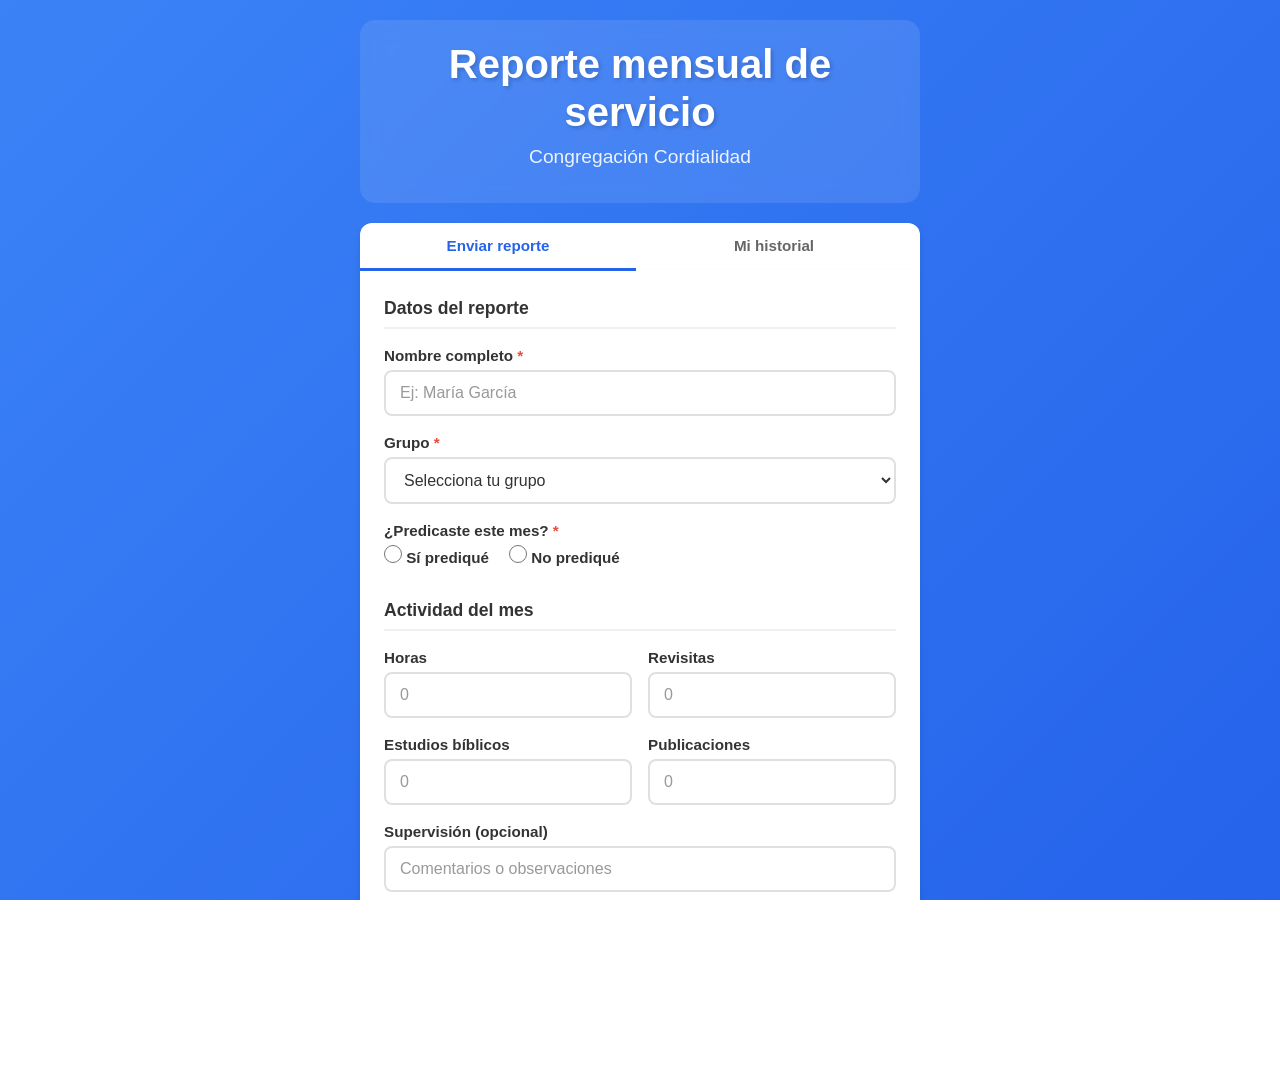
<file: index.html>
<!DOCTYPE html>
<html lang="es">
<head>
    <meta charset="UTF-8">
    <meta name="viewport" content="width=device-width, initial-scale=1.0">
    <title>Reporte mensual de servicio</title>
    <link rel="stylesheet" href="style.css">
</head>
<body>
    <div class="page">
        <header class="header">
            <h1>Reporte mensual de servicio</h1>
            <p class="subtitle">Congregación Cordialidad</p>
        </header>

        <nav class="tabs" role="tablist" aria-label="Secciones">
            <button type="button" class="tab active" role="tab" id="tabBtnForm" aria-selected="true" aria-controls="panelForm" data-tab="form">Enviar reporte</button>
            <button type="button" class="tab" role="tab" id="tabBtnHistory" aria-selected="false" aria-controls="panelHistory" data-tab="history">Mi historial</button>
        </nav>

        <main class="main">
            <section id="panelForm" class="panel active" role="tabpanel" aria-labelledby="tabBtnForm">
                <form id="reportForm" class="form" novalidate>
                    <div class="form-section">
                        <h2>Datos del reporte</h2>
                        <div class="field">
                            <label for="nombre">Nombre completo <span class="required">*</span></label>
                            <input type="text" id="nombre" name="nombre" required placeholder="Ej: María García" autocomplete="name">
                            <span class="field-error" id="errorNombre"></span>
                        </div>
                        <div class="field">
                            <label for="grupo">Grupo <span class="required">*</span></label>
                            <select id="grupo" name="grupo" required>
                                <option value="">Selecciona tu grupo</option>
                                <option value="1">Grupo 1</option>
                                <option value="2">Grupo 2</option>
                                <option value="3">Grupo 3</option>
                                <option value="4">Grupo 4</option>
                            </select>
                            <span class="field-error" id="errorGrupo"></span>
                        </div>
                        <div class="field">
                            <label>¿Predicaste este mes? <span class="required">*</span></label>
                            <div class="radio-group">
                                <label class="radio-label">
                                    <input type="radio" name="predico" value="Si prediqué" required>
                                    <span>Sí prediqué</span>
                                </label>
                                <label class="radio-label">
                                    <input type="radio" name="predico" value="No prediqué">
                                    <span>No prediqué</span>
                                </label>
                            </div>
                            <span class="field-error" id="errorPredico"></span>
                        </div>
                    </div>
                    <div class="form-section">
                        <h2>Actividad del mes</h2>
                        <div class="fields-row">
                            <div class="field">
                                <label for="horas">Horas</label>
                                <input type="number" id="horas" name="horas" min="0" step="1" placeholder="0" value="">
                            </div>
                            <div class="field">
                                <label for="revisitas">Revisitas</label>
                                <input type="number" id="revisitas" name="revisitas" min="0" step="1" placeholder="0" value="">
                            </div>
                        </div>
                        <div class="fields-row">
                            <div class="field">
                                <label for="estudios">Estudios bíblicos</label>
                                <input type="number" id="estudios" name="estudios" min="0" step="1" placeholder="0" value="">
                            </div>
                            <div class="field">
                                <label for="publicaciones">Publicaciones</label>
                                <input type="number" id="publicaciones" name="publicaciones" min="0" step="1" placeholder="0" value="">
                            </div>
                        </div>
                        <div class="field">
                            <label for="supervision">Supervisión (opcional)</label>
                            <input type="text" id="supervision" name="supervision" placeholder="Comentarios o observaciones">
                        </div>
                    </div>
                    <div class="form-actions">
                        <button type="submit" id="submitBtn" class="btn btn-primary">Enviar reporte</button>
                        <button type="reset" class="btn btn-secondary">Limpiar</button>
                    </div>
                </form>
                <div id="message" class="message hidden" role="alert"></div>
            </section>

            <section id="panelHistory" class="panel" role="tabpanel" aria-labelledby="tabBtnHistory" aria-hidden="true">
                <div class="history-toolbar">
                    <div class="history-filters">
                        <div class="field">
                            <label for="filterMonth">Mes</label>
                            <select id="filterMonth">
                                <option value="">Todos los meses</option>
                                <option value="0">Enero</option>
                                <option value="1">Febrero</option>
                                <option value="2">Marzo</option>
                                <option value="3">Abril</option>
                                <option value="4">Mayo</option>
                                <option value="5">Junio</option>
                                <option value="6">Julio</option>
                                <option value="7">Agosto</option>
                                <option value="8">Septiembre</option>
                                <option value="9">Octubre</option>
                                <option value="10">Noviembre</option>
                                <option value="11">Diciembre</option>
                            </select>
                        </div>
                        <div class="field">
                            <label for="filterName">Nombre (opcional)</label>
                            <input type="text" id="filterName" placeholder="Filtrar por nombre" autocomplete="off">
                        </div>
                        <div class="field field-actions">
                            <button type="button" id="btnApplyHistory" class="btn btn-primary">Consultar</button>
                            <button type="button" id="btnRefreshHistory" class="btn btn-secondary" title="Actualizar datos">Actualizar</button>
                        </div>
                    </div>
                </div>
                <div id="historyLoading" class="history-loading hidden">Cargando historial…</div>
                <div id="historyError" class="message error hidden" role="alert"></div>
                <div id="historyContent" class="history-content">
                    <p class="history-empty" id="historyEmpty">Selecciona un mes y pulsa Consultar para ver los reportes.</p>
                    <div id="historyList" class="history-list hidden"></div>
                </div>
            </section>
        </main>

        <footer class="footer">
            <p>Enviar reportes y consultar historial · Congregación Cordialidad</p>
        </footer>
    </div>
    <script src="config.js"></script>
    <script src="form.js"></script>
    <script src="history.js"></script>
</body>
</html>
</file>
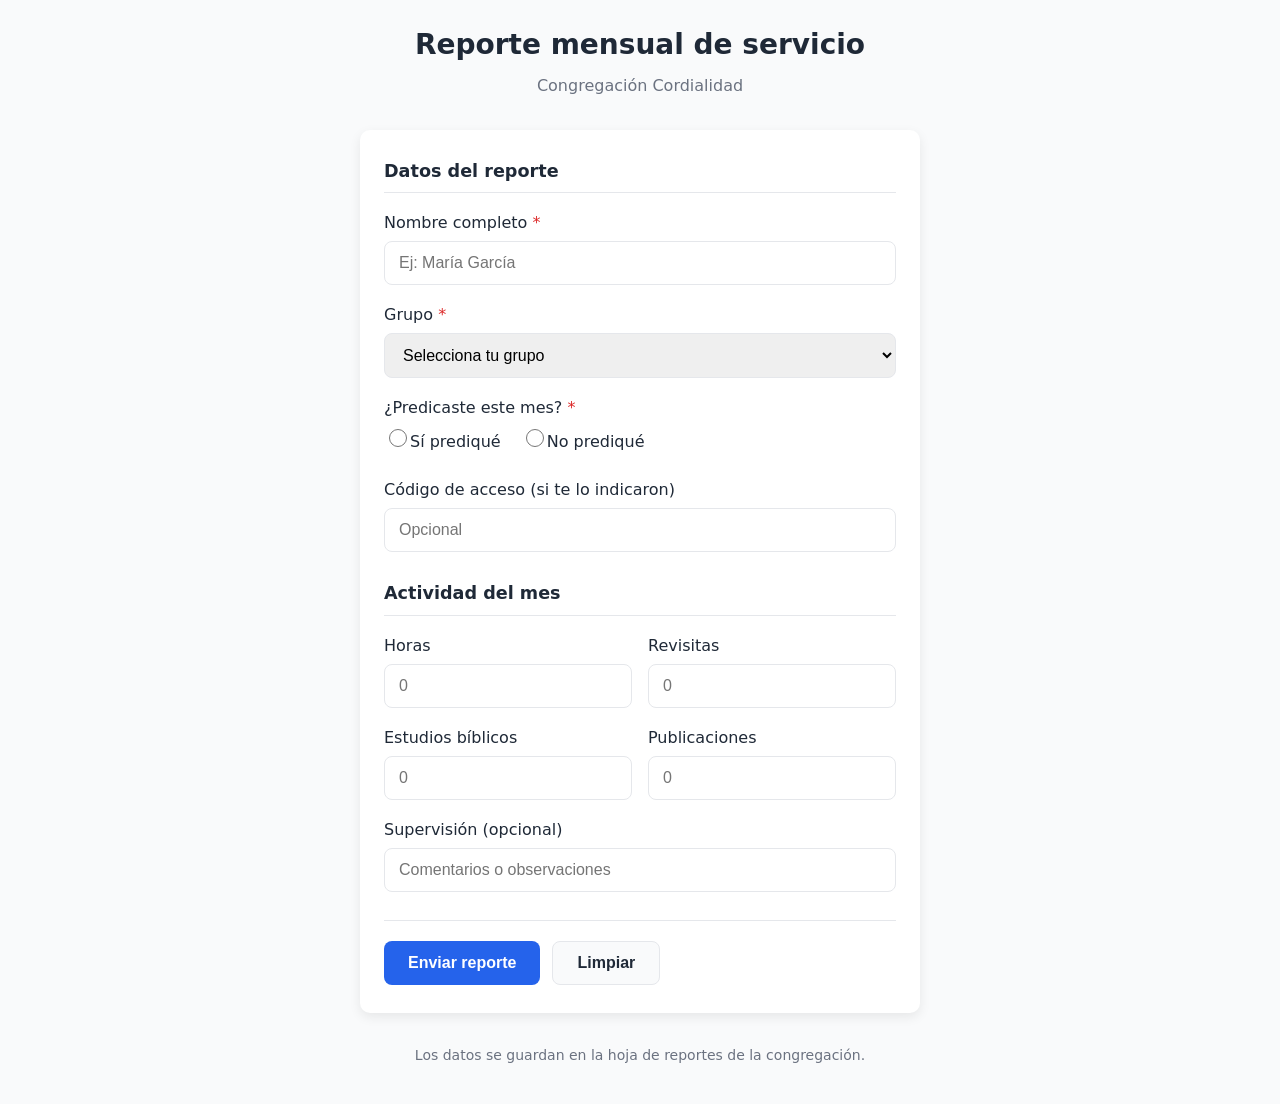
<file: formulario.html>
<!DOCTYPE html>
<html lang="es">
<head>
    <meta charset="UTF-8">
    <meta name="viewport" content="width=device-width, initial-scale=1.0">
    <title>Reporte mensual de servicio</title>
    <style>
        * { box-sizing: border-box; }
        body { margin: 0; font-family: 'Segoe UI', system-ui, sans-serif; font-size: 16px; line-height: 1.5; color: #1f2937; background: #f9fafb; min-height: 100vh; padding: 24px 20px; }
        .page { max-width: 560px; margin: 0 auto; }
        .header { text-align: center; margin-bottom: 32px; }
        .header h1 { margin: 0 0 8px; font-size: 1.75rem; }
        .subtitle { margin: 0; color: #6b7280; }
        .main { background: #fff; border-radius: 10px; box-shadow: 0 4px 12px rgba(0,0,0,.08); padding: 28px 24px; }
        .form-section { margin-bottom: 28px; }
        .form-section h2 { margin: 0 0 18px; font-size: 1.1rem; padding-bottom: 8px; border-bottom: 1px solid #e5e7eb; }
        .field { margin-bottom: 18px; }
        .field label { display: block; margin-bottom: 6px; font-weight: 500; }
        .required { color: #dc2626; }
        .field input[type="text"], .field input[type="number"], .field select { width: 100%; padding: 12px 14px; font-size: 1rem; border: 1px solid #e5e7eb; border-radius: 8px; }
        .field input:focus, .field select:focus { outline: none; border-color: #2563eb; box-shadow: 0 0 0 3px #eff6ff; }
        .radio-group { display: flex; gap: 20px; flex-wrap: wrap; }
        .radio-label { display: inline-flex; align-items: center; gap: 8px; cursor: pointer; }
        .radio-label input { width: 18px; height: 18px; accent-color: #2563eb; }
        .fields-row { display: grid; grid-template-columns: 1fr 1fr; gap: 16px; }
        @media (max-width: 480px) { .fields-row { grid-template-columns: 1fr; } }
        .form-actions { display: flex; gap: 12px; flex-wrap: wrap; margin-top: 24px; padding-top: 20px; border-top: 1px solid #e5e7eb; }
        .btn { padding: 12px 24px; font-size: 1rem; font-weight: 600; border: none; border-radius: 8px; cursor: pointer; }
        .btn-primary { background: #2563eb; color: #fff; }
        .btn-primary:hover:not(:disabled) { background: #1d4ed8; }
        .btn-primary:disabled { opacity: 0.7; cursor: not-allowed; }
        .btn-secondary { background: #f9fafb; color: #1f2937; border: 1px solid #e5e7eb; }
        .message { margin-top: 20px; padding: 14px 18px; border-radius: 8px; font-size: 0.95rem; }
        .message.hidden { display: none; }
        .message.success { background: #ecfdf5; color: #065f46; border: 1px solid #a7f3d0; }
        .message.error { background: #fef2f2; color: #991b1b; border: 1px solid #fecaca; }
        .footer { margin-top: 32px; text-align: center; font-size: 0.875rem; color: #6b7280; }
    </style>
</head>
<body>
    <div class="page">
        <header class="header">
            <h1>Reporte mensual de servicio</h1>
            <p class="subtitle">Congregación Cordialidad</p>
        </header>
        <main class="main">
            <form id="reportForm" class="form" novalidate>
                <div class="form-section">
                    <h2>Datos del reporte</h2>
                    <div class="field">
                        <label for="nombre">Nombre completo <span class="required">*</span></label>
                        <input type="text" id="nombre" name="nombre" required placeholder="Ej: María García" autocomplete="name">
                        <span class="field-error" id="errorNombre"></span>
                    </div>
                    <div class="field">
                        <label for="grupo">Grupo <span class="required">*</span></label>
                        <select id="grupo" name="grupo" required>
                            <option value="">Selecciona tu grupo</option>
                            <option value="1">Grupo 1</option>
                            <option value="2">Grupo 2</option>
                            <option value="3">Grupo 3</option>
                            <option value="4">Grupo 4</option>
                        </select>
                        <span class="field-error" id="errorGrupo"></span>
                    </div>
                    <div class="field">
                        <label>¿Predicaste este mes? <span class="required">*</span></label>
                        <div class="radio-group">
                            <label class="radio-label"><input type="radio" name="predico" value="Si prediqué" required><span>Sí prediqué</span></label>
                            <label class="radio-label"><input type="radio" name="predico" value="No prediqué"><span>No prediqué</span></label>
                        </div>
                        <span class="field-error" id="errorPredico"></span>
                    </div>
                    <div class="field">
                        <label for="codigo">Código de acceso (si te lo indicaron)</label>
                        <input type="text" id="codigo" name="codigo" placeholder="Opcional" autocomplete="off">
                    </div>
                </div>
                <div class="form-section">
                    <h2>Actividad del mes</h2>
                    <div class="fields-row">
                        <div class="field">
                            <label for="horas">Horas</label>
                            <input type="number" id="horas" name="horas" min="0" step="1" placeholder="0">
                        </div>
                        <div class="field">
                            <label for="revisitas">Revisitas</label>
                            <input type="number" id="revisitas" name="revisitas" min="0" step="1" placeholder="0">
                        </div>
                    </div>
                    <div class="fields-row">
                        <div class="field">
                            <label for="estudios">Estudios bíblicos</label>
                            <input type="number" id="estudios" name="estudios" min="0" step="1" placeholder="0">
                        </div>
                        <div class="field">
                            <label for="publicaciones">Publicaciones</label>
                            <input type="number" id="publicaciones" name="publicaciones" min="0" step="1" placeholder="0">
                        </div>
                    </div>
                    <div class="field">
                        <label for="supervision">Supervisión (opcional)</label>
                        <input type="text" id="supervision" name="supervision" placeholder="Comentarios o observaciones">
                    </div>
                </div>
                <div class="form-actions">
                    <button type="submit" id="submitBtn" class="btn btn-primary">Enviar reporte</button>
                    <button type="reset" class="btn btn-secondary">Limpiar</button>
                </div>
            </form>
            <div id="message" class="message hidden" role="alert"></div>
        </main>
        <footer class="footer">
            <p>Los datos se guardan en la hoja de reportes de la congregación.</p>
        </footer>
    </div>
    <script>
        (function() {
            var form = document.getElementById('reportForm');
            var submitBtn = document.getElementById('submitBtn');
            var messageEl = document.getElementById('message');
            var scriptUrl = window.location.href.split('?')[0];

            function showMessage(text, type) {
                messageEl.textContent = text;
                messageEl.className = 'message ' + (type === 'error' ? 'error' : 'success');
                messageEl.classList.remove('hidden');
            }
            function hideMessage() { messageEl.classList.add('hidden'); messageEl.textContent = ''; }
            function setError(id, text) { var el = document.getElementById('error' + id); if (el) el.textContent = text || ''; }
            function validate() {
                var valid = true;
                setError('Nombre', ''); setError('Grupo', ''); setError('Predico', '');
                if (!document.getElementById('nombre').value.trim()) { setError('Nombre', 'Escribe tu nombre.'); valid = false; }
                if (!document.getElementById('grupo').value) { setError('Grupo', 'Selecciona tu grupo.'); valid = false; }
                if (!document.querySelector('input[name="predico"]:checked')) { setError('Predico', 'Indica si predicaste.'); valid = false; }
                return valid;
            }
            function getData() {
                var num = function(id) { var v = document.getElementById(id).value.trim(); return v === '' ? '' : (parseInt(v, 10) || 0); };
                var data = {
                    nombre: document.getElementById('nombre').value.trim(),
                    grupo: document.getElementById('grupo').value,
                    predico: (document.querySelector('input[name="predico"]:checked') || {}).value || '',
                    horas: num('horas'),
                    revisitas: num('revisitas'),
                    estudios: num('estudios'),
                    publicaciones: num('publicaciones'),
                    supervision: document.getElementById('supervision').value.trim()
                };
                var codigoEl = document.getElementById('codigo');
                if (codigoEl && codigoEl.value.trim()) data.codigo = codigoEl.value.trim();
                return data;
            }
            form.addEventListener('submit', function(e) {
                e.preventDefault();
                hideMessage();
                if (!validate()) { showMessage('Completa los campos obligatorios.', 'error'); return; }
                var data = getData();
                var params = new URLSearchParams();
                for (var k in data) params.append(k, data[k] === undefined || data[k] === null ? '' : data[k]);
                submitBtn.disabled = true;
                submitBtn.textContent = 'Enviando…';
                fetch(scriptUrl, { method: 'POST', headers: { 'Content-Type': 'application/x-www-form-urlencoded' }, body: params.toString() })
                    .then(function(r) { return r.text(); })
                    .then(function(text) {
                        var result = { ok: false, message: text };
                        try { result = JSON.parse(text); } catch (_) {}
                        submitBtn.disabled = false;
                        submitBtn.textContent = 'Enviar reporte';
                        if (result.ok) { showMessage(result.message || 'Reporte enviado correctamente.', 'success'); form.reset(); }
                        else { showMessage(result.message || 'Error al guardar.', 'error'); }
                    })
                    .catch(function(err) {
                        submitBtn.disabled = false;
                        submitBtn.textContent = 'Enviar reporte';
                        showMessage('Error de conexión. ' + (err.message || ''), 'error');
                    });
            });
            form.addEventListener('reset', function() { hideMessage(); setError('Nombre', ''); setError('Grupo', ''); setError('Predico', ''); });
        })();
    </script>
</body>
</html>
</file>
<file: style.css>
* {
    margin: 0;
    padding: 0;
    box-sizing: border-box;
}

html, body {
    width: 100%;
    height: 100%;
    overflow-x: hidden;
}

body {
    font-family: -apple-system, BlinkMacSystemFont, 'Segoe UI', Roboto, 'Helvetica Neue', Arial, sans-serif;
    background: linear-gradient(135deg, #3b82f6 0%, #2563eb 100%);
    min-height: 100vh;
    padding: 20px;
    color: #333;
    position: relative;
    -webkit-font-smoothing: antialiased;
    -moz-osx-font-smoothing: grayscale;
}

@media (max-width: 480px) {
    body {
        padding: 10px;
    }
}

.container {
    max-width: 1400px;
    margin: 0 auto;
}

header {
    text-align: center;
    color: white;
    margin-bottom: 20px;
    padding: 20px;
    background: rgba(255, 255, 255, 0.1);
    border-radius: 15px;
    backdrop-filter: blur(10px);
}

header h1 {
    font-size: 2.5em;
    margin-bottom: 10px;
    text-shadow: 2px 2px 4px rgba(0, 0, 0, 0.2);
    line-height: 1.2;
}

.subtitle {
    font-size: 1.2em;
    opacity: 0.9;
    margin-bottom: 15px;
}

@media (max-width: 768px) {
    header {
        padding: 15px;
        margin-bottom: 15px;
    }

    header h1 {
        font-size: 1.8em;
        margin-bottom: 8px;
    }

    .subtitle {
        font-size: 1em;
        margin-bottom: 12px;
    }
}

@media (max-width: 480px) {
    header {
        padding: 12px;
        margin-bottom: 12px;
        border-radius: 12px;
    }

    header h1 {
        font-size: 1.5em;
        margin-bottom: 6px;
    }

    .subtitle {
        font-size: 0.9em;
        margin-bottom: 10px;
    }
}

.header-buttons {
    display: flex;
    gap: 15px;
    justify-content: center;
    flex-wrap: wrap;
    margin-top: 10px;
}

.btn-refresh,
.btn-export {
    background: white;
    color: #2563eb;
    border: none;
    padding: 12px 24px;
    border-radius: 8px;
    font-size: 1em;
    font-weight: 600;
    cursor: pointer;
    transition: all 0.3s ease;
    box-shadow: 0 4px 6px rgba(0, 0, 0, 0.1);
    touch-action: manipulation;
    min-height: 44px;
    white-space: nowrap;
}

.btn-refresh:hover,
.btn-export:hover {
    transform: translateY(-2px);
    box-shadow: 0 6px 12px rgba(0, 0, 0, 0.15);
}

.btn-refresh:active,
.btn-export:active {
    transform: translateY(0);
}

.btn-export {
    background: linear-gradient(135deg, #10b981 0%, #059669 100%);
    color: white;
    box-shadow: 0 4px 6px rgba(16, 185, 129, 0.3);
}

.btn-export:hover {
    box-shadow: 0 6px 12px rgba(16, 185, 129, 0.4);
}

@media (max-width: 768px) {
    .header-buttons {
        gap: 10px;
    }

    .btn-refresh,
    .btn-export {
        padding: 12px 20px;
        font-size: 0.95em;
    }
}

@media (max-width: 480px) {
    .header-buttons {
        flex-direction: column;
        width: 100%;
        gap: 10px;
        margin-top: 12px;
    }

    .btn-refresh,
    .btn-export {
        padding: 12px 20px;
        font-size: 0.9em;
        width: 100%;
        min-height: 48px;
    }
}

.stats-container {
    display: grid;
    grid-template-columns: repeat(auto-fit, minmax(200px, 1fr));
    gap: 20px;
    margin-bottom: 30px;
}

.stat-card {
    background: white;
    padding: 25px;
    border-radius: 12px;
    text-align: center;
    box-shadow: 0 4px 6px rgba(0, 0, 0, 0.1);
    transition: transform 0.3s ease;
}

.stat-card:hover {
    transform: translateY(-5px);
    box-shadow: 0 8px 15px rgba(0, 0, 0, 0.2);
}

@media (max-width: 768px) {
    .stats-container {
        grid-template-columns: repeat(2, 1fr);
        gap: 12px;
        margin-bottom: 20px;
    }

    .stat-card {
        padding: 18px 15px;
        border-radius: 10px;
    }
}

@media (max-width: 480px) {
    .stats-container {
        grid-template-columns: repeat(2, 1fr);
        gap: 10px;
        margin-bottom: 15px;
    }

    .stat-card {
        padding: 15px 12px;
        border-radius: 8px;
    }

    .stat-card:hover {
        transform: none;
    }
}

.stat-card-ok {
    border-left: 4px solid #28a745;
}

.stat-card-pending {
    border-left: 4px solid #dc3545;
}

.clickable-stat {
    transition: all 0.3s ease;
}

.clickable-stat:hover {
    transform: translateY(-8px) !important;
    box-shadow: 0 12px 20px rgba(0, 0, 0, 0.25) !important;
    cursor: pointer;
}

/* Modal de Lista de Personas */
.list-modal {
    display: flex;
    position: fixed;
    z-index: 9999;
    left: 0;
    top: 0;
    right: 0;
    bottom: 0;
    width: 100vw;
    height: 100vh;
    height: 100dvh;
    margin: 0;
    padding: 0;
    background-color: rgba(0, 0, 0, 0.5);
    backdrop-filter: blur(5px);
    align-items: center;
    justify-content: center;
    animation: fadeIn 0.3s ease;
    box-sizing: border-box;
    overflow: hidden;
    touch-action: none;
}

.list-modal.hidden {
    display: none !important;
}

.list-modal-content {
    background: white;
    border-radius: 20px;
    max-width: 600px;
    width: 90%;
    max-height: 80vh;
    max-height: 80dvh;
    box-shadow: 0 10px 40px rgba(0, 0, 0, 0.3);
    animation: slideDown 0.3s ease;
    display: flex;
    flex-direction: column;
    box-sizing: border-box;
    position: relative;
    touch-action: pan-y;
}

.list-modal-header {
    display: flex;
    justify-content: space-between;
    align-items: center;
    padding: 20px 30px;
    border-bottom: 2px solid #f0f0f0;
    flex-shrink: 0;
}

.list-modal-header h2 {
    margin: 0;
    color: #2563eb;
    font-size: 1.5em;
    line-height: 1.3;
    padding-right: 10px;
}

@media (max-width: 768px) {
    .list-modal {
        align-items: flex-end;
        padding-bottom: 0;
    }

    .list-modal-content {
        width: 95%;
        max-height: 85vh;
        max-height: 85dvh;
        border-radius: 15px 15px 0 0;
        animation: slideUp 0.3s ease;
        margin-bottom: 0;
    }

    .list-modal-header {
        padding: 15px 20px;
    }

    .list-modal-header h2 {
        font-size: 1.2em;
    }
}

@media (max-width: 480px) {
    .list-modal {
        align-items: flex-end;
        padding: 0;
    }

    .list-modal-content {
        width: 100%;
        max-width: 100%;
        max-height: 92vh;
        max-height: 92dvh;
        border-radius: 0;
        border-top-left-radius: 20px;
        border-top-right-radius: 20px;
        animation: slideUp 0.3s cubic-bezier(0.4, 0, 0.2, 1);
        margin: 0;
        box-shadow: 0 -4px 20px rgba(0, 0, 0, 0.2);
    }

    .list-modal-header {
        padding: 16px 15px;
        border-bottom: 1px solid #e0e0e0;
        position: sticky;
        top: 0;
        background: white;
        z-index: 10;
        border-top-left-radius: 20px;
        border-top-right-radius: 20px;
    }

    .list-modal-header h2 {
        font-size: 1em;
        padding-right: 8px;
        line-height: 1.4;
    }
}

@keyframes slideUp {
    from {
        transform: translateY(100%);
        opacity: 0;
    }
    to {
        transform: translateY(0);
        opacity: 1;
    }
}

.list-modal-close {
    background: none;
    border: none;
    font-size: 2em;
    color: #999;
    cursor: pointer;
    padding: 0;
    width: 40px;
    height: 40px;
    display: flex;
    align-items: center;
    justify-content: center;
    border-radius: 50%;
    transition: all 0.3s ease;
    flex-shrink: 0;
    touch-action: manipulation;
    min-width: 44px;
    min-height: 44px;
}

.list-modal-close:hover {
    background: #f0f0f0;
    color: #333;
}

@media (max-width: 480px) {
    .list-modal-close {
        width: 44px;
        height: 44px;
        font-size: 1.8em;
        margin-left: 4px;
    }

    .list-modal-close:active {
        background: #e0e0e0;
        transform: scale(0.95);
    }
}

.list-modal-body {
    padding: 20px 30px;
    overflow-y: auto;
    overflow-x: hidden;
    flex: 1;
    -webkit-overflow-scrolling: touch;
    overscroll-behavior: contain;
    min-height: 0;
}

@media (max-width: 480px) {
    .list-modal-body {
        padding-bottom: env(safe-area-inset-bottom, 15px);
        padding-left: 15px;
        padding-right: 15px;
    }
}

.person-list-item {
    padding: 12px 15px;
    margin: 8px 0;
    background: #f9f9f9;
    border-radius: 8px;
    border-left: 4px solid #2563eb;
    transition: all 0.2s ease;
    line-height: 1.4;
    word-wrap: break-word;
}

.person-list-item:hover {
    background: #f0f0f0;
    transform: translateX(5px);
}

@media (max-width: 768px) {
    .list-modal-body {
        padding: 15px 20px;
    }

    .person-list-item {
        padding: 12px;
        margin: 6px 0;
        font-size: 0.95em;
    }
}

@media (max-width: 480px) {
    .list-modal-body {
        padding: 12px 15px;
    }

    .person-list-item {
        padding: 10px 12px;
        margin: 5px 0;
        font-size: 0.9em;
        border-left-width: 3px;
    }

    .person-list-item:hover {
        transform: none;
    }
}

.person-list-item.empty {
    text-align: center;
    color: #999;
    font-style: italic;
    border-left-color: #ccc;
}

.person-list-group {
    margin-bottom: 20px;
}

.person-list-group-title {
    font-weight: bold;
    color: #2563eb;
    margin-bottom: 10px;
    font-size: 1.1em;
    padding-bottom: 8px;
    border-bottom: 2px solid #e0e0e0;
}

@media (max-width: 768px) {
    .person-list-group {
        margin-bottom: 16px;
    }

    .person-list-group-title {
        font-size: 1em;
        margin-bottom: 8px;
        padding-bottom: 6px;
    }
}

@media (max-width: 480px) {
    .person-list-group {
        margin-bottom: 14px;
    }

    .person-list-group-title {
        font-size: 0.95em;
        margin-bottom: 6px;
        padding-bottom: 5px;
        border-bottom-width: 1px;
    }
}

.person-list-item strong {
    color: #333;
}

@media (max-width: 480px) {
    .person-list-item {
        flex-direction: column;
        align-items: flex-start;
        gap: 6px;
        line-height: 1.5;
    }

    .person-list-item span:last-child {
        align-self: flex-end;
        font-size: 1.1em;
    }

    .person-list-item strong {
        font-size: 0.95em;
    }
}

.stat-value {
    font-size: 2.5em;
    font-weight: bold;
    color: #2563eb;
    margin-bottom: 8px;
    line-height: 1;
}

.stat-label {
    font-size: 0.9em;
    color: #666;
    text-transform: uppercase;
    letter-spacing: 1px;
    line-height: 1.3;
}

@media (max-width: 768px) {
    .stat-value {
        font-size: 2em;
        margin-bottom: 6px;
    }

    .stat-label {
        font-size: 0.8em;
        letter-spacing: 0.5px;
    }
}

@media (max-width: 480px) {
    .stat-value {
        font-size: 1.6em;
        margin-bottom: 5px;
    }

    .stat-label {
        font-size: 0.7em;
        letter-spacing: 0.3px;
    }
}

.filters {
    background: white;
    padding: 20px;
    border-radius: 12px;
    margin-bottom: 30px;
    display: flex;
    flex-wrap: wrap;
    gap: 15px;
    align-items: center;
    box-shadow: 0 4px 6px rgba(0, 0, 0, 0.1);
}

.filters label {
    font-weight: 600;
    color: #333;
    font-size: 0.95em;
    white-space: nowrap;
}

.filters select {
    padding: 10px 15px;
    border: 2px solid #e0e0e0;
    border-radius: 8px;
    font-size: 1em;
    cursor: pointer;
    transition: border-color 0.3s ease;
    background: white;
    min-height: 44px;
    touch-action: manipulation;
}

.filters select:hover {
    border-color: #2563eb;
}

.filters select:focus {
    outline: none;
    border-color: #2563eb;
    box-shadow: 0 0 0 3px rgba(37, 99, 235, 0.1);
}

@media (max-width: 768px) {
    .filters {
        padding: 15px;
        margin-bottom: 20px;
        gap: 12px;
    }

    .filters label {
        font-size: 0.9em;
        width: 100%;
        margin-bottom: 5px;
    }

    .filters select {
        width: 100%;
        padding: 12px 15px;
        font-size: 0.95em;
        min-height: 48px;
    }
}

@media (max-width: 480px) {
    .filters {
        padding: 12px;
        margin-bottom: 15px;
        gap: 10px;
        border-radius: 10px;
    }

    .filters label {
        font-size: 0.85em;
        margin-bottom: 4px;
    }

    .filters select {
        padding: 12px;
        font-size: 0.9em;
    }
}

.loading {
    text-align: center;
    padding: 40px;
    color: white;
}

.spinner {
    border: 4px solid rgba(255, 255, 255, 0.3);
    border-top: 4px solid white;
    border-radius: 50%;
    width: 50px;
    height: 50px;
    animation: spin 1s linear infinite;
    margin: 0 auto 20px;
}

@keyframes spin {
    0% { transform: rotate(0deg); }
    100% { transform: rotate(360deg); }
}

.error {
    background: #ff6b6b;
    color: white;
    padding: 20px;
    border-radius: 12px;
    text-align: center;
    margin-bottom: 20px;
    box-shadow: 0 4px 6px rgba(0, 0, 0, 0.1);
}

.grid {
    display: grid;
    grid-template-columns: repeat(auto-fill, minmax(300px, 1fr));
    gap: 20px;
}

.card {
    background: white;
    border-radius: 12px;
    padding: 20px;
    box-shadow: 0 4px 6px rgba(0, 0, 0, 0.1);
    transition: all 0.3s ease;
    border-left: 4px solid #2563eb;
}

.card:hover {
    transform: translateY(-5px);
    box-shadow: 0 8px 15px rgba(0, 0, 0, 0.2);
}

@media (max-width: 768px) {
    .grid {
        grid-template-columns: 1fr;
        gap: 15px;
    }

    .card {
        padding: 18px;
        border-radius: 10px;
    }

    .card:hover {
        transform: translateY(-2px);
    }
}

@media (max-width: 480px) {
    .grid {
        gap: 12px;
    }

    .card {
        padding: 15px;
        border-radius: 8px;
        border-left-width: 3px;
    }

    .card:hover {
        transform: none;
    }
}

.card-header {
    display: flex;
    justify-content: space-between;
    align-items: start;
    margin-bottom: 15px;
    padding-bottom: 15px;
    border-bottom: 2px solid #f0f0f0;
    flex-wrap: wrap;
    gap: 10px;
}

.card-name {
    font-size: 1.3em;
    font-weight: bold;
    color: #333;
    margin-bottom: 5px;
    display: flex;
    align-items: center;
    gap: 10px;
    flex-wrap: wrap;
    line-height: 1.3;
}

@media (max-width: 480px) {
    .card-header {
        margin-bottom: 12px;
        padding-bottom: 12px;
        flex-direction: column;
        align-items: flex-start;
    }

    .card-name {
        font-size: 1.1em;
        margin-bottom: 4px;
        width: 100%;
    }
}

.status-badge {
    display: inline-block;
    padding: 4px 10px;
    border-radius: 12px;
    font-size: 0.7em;
    font-weight: 600;
    text-transform: uppercase;
    letter-spacing: 0.5px;
}

.status-ok {
    background-color: #d4edda;
    color: #155724;
    border: 1px solid #c3e6cb;
}

.status-pending {
    background-color: #f8d7da;
    color: #721c24;
    border: 1px solid #f5c6cb;
}

.card-grupo {
    display: inline-block;
    background: #2563eb;
    color: white;
    padding: 4px 12px;
    border-radius: 20px;
    font-size: 0.85em;
    font-weight: 600;
    white-space: nowrap;
    flex-shrink: 0;
}

@media (max-width: 480px) {
    .card-grupo {
        font-size: 0.75em;
        padding: 3px 10px;
    }
}

.card-predico {
    font-size: 0.9em;
    color: #666;
    margin-top: 5px;
}

.card-predico.yes {
    color: #27ae60;
    font-weight: 600;
}

.card-predico.no {
    color: #e74c3c;
    font-weight: 600;
}

.card-details {
    display: grid;
    grid-template-columns: repeat(2, 1fr);
    gap: 10px;
    margin-top: 15px;
}

.detail-item {
    display: flex;
    flex-direction: column;
}

.detail-label {
    font-size: 0.75em;
    color: #999;
    text-transform: uppercase;
    letter-spacing: 0.5px;
    margin-bottom: 4px;
}

.detail-value {
    font-size: 1.2em;
    font-weight: bold;
    color: #333;
}

@media (max-width: 480px) {
    .card-details {
        gap: 8px;
        margin-top: 12px;
    }

    .detail-label {
        font-size: 0.7em;
        margin-bottom: 3px;
    }

    .detail-value {
        font-size: 1.1em;
    }
}

.detail-value.empty {
    color: #ccc;
    font-style: italic;
}

.card-timestamp {
    font-size: 0.75em;
    color: #999;
    margin-top: 15px;
    padding-top: 15px;
    border-top: 1px solid #f0f0f0;
    line-height: 1.4;
}

@media (max-width: 480px) {
    .card-timestamp {
        font-size: 0.7em;
        margin-top: 12px;
        padding-top: 12px;
    }
}

/* Modal de Autenticación */
.auth-modal {
    display: flex !important;
    position: fixed !important;
    z-index: 10000;
    left: 0 !important;
    top: 0 !important;
    right: 0 !important;
    bottom: 0 !important;
    width: 100vw !important;
    height: 100vh !important;
    height: 100dvh !important;
    margin: 0 !important;
    padding: 0 !important;
    background-color: white;
    align-items: center;
    justify-content: center;
    animation: fadeIn 0.3s ease;
    box-sizing: border-box;
    overflow: hidden;
}

.auth-modal.hidden {
    display: none !important;
}

@keyframes fadeIn {
    from {
        opacity: 0;
    }
    to {
        opacity: 1;
    }
}

.auth-modal-content {
    background: white;
    border-radius: 20px;
    padding: 40px;
    max-width: 400px;
    width: 90%;
    max-height: 90vh;
    max-height: 90dvh;
    overflow-y: auto;
    overflow-x: hidden;
    box-shadow: 0 10px 40px rgba(0, 0, 0, 0.3);
    animation: slideDown 0.3s ease;
    text-align: center;
    margin: auto;
    position: relative;
    box-sizing: border-box;
    -webkit-overflow-scrolling: touch;
    overscroll-behavior: contain;
    touch-action: pan-y;
}

@media (max-width: 768px) {
    .auth-modal-content {
        padding: 30px 25px;
        width: 95%;
        max-width: 95%;
        border-radius: 15px;
        max-height: 85vh;
        max-height: 85dvh;
    }
}

@media (max-width: 480px) {
    .auth-modal-content {
        padding: 24px 20px;
        padding-bottom: calc(24px + env(safe-area-inset-bottom, 0px));
        width: 100%;
        max-width: 100%;
        border-radius: 0;
        max-height: 100vh;
        max-height: 100dvh;
        box-shadow: none;
    }
}

@keyframes slideDown {
    from {
        transform: translateY(-50px);
        opacity: 0;
    }
    to {
        transform: translateY(0);
        opacity: 1;
    }
}

@media (max-width: 480px) {
    body.modal-open {
        overflow: hidden;
        position: fixed;
        width: 100%;
        height: 100%;
    }
}

@media (max-width: 480px) {
    .list-modal-body::-webkit-scrollbar {
        width: 4px;
    }

    .list-modal-body::-webkit-scrollbar-track {
        background: transparent;
    }

    .list-modal-body::-webkit-scrollbar-thumb {
        background: rgba(0, 0, 0, 0.2);
        border-radius: 2px;
    }

    .list-modal-body::-webkit-scrollbar-thumb:hover {
        background: rgba(0, 0, 0, 0.3);
    }
}

.auth-modal-header h2 {
    color: #2563eb;
    margin-bottom: 10px;
    font-size: 1.8em;
}

.auth-modal-header p {
    color: #666;
    margin-bottom: 30px;
    font-size: 0.95em;
}

.auth-modal-body {
    display: flex;
    flex-direction: column;
    gap: 15px;
}

.auth-input {
    width: 100%;
    padding: 15px 20px;
    border: 2px solid #e0e0e0;
    border-radius: 10px;
    font-size: 1.1em;
    text-align: center;
    letter-spacing: 3px;
    font-weight: 600;
    transition: all 0.3s ease;
    box-sizing: border-box;
    min-height: 48px;
    touch-action: manipulation;
}

.auth-input:focus {
    outline: none;
    border-color: #2563eb;
    box-shadow: 0 0 0 3px rgba(37, 99, 235, 0.1);
}

@media (max-width: 480px) {
    .auth-input {
        padding: 14px 18px;
        font-size: 1em;
        letter-spacing: 2px;
        min-height: 50px;
    }
}

.auth-input::placeholder {
    letter-spacing: 1px;
    font-weight: normal;
}

.auth-error {
    color: #e74c3c;
    font-size: 0.9em;
    padding: 10px;
    background: #fee;
    border-radius: 8px;
    animation: shake 0.5s ease;
}

@keyframes shake {
    0%, 100% { transform: translateX(0); }
    25% { transform: translateX(-10px); }
    75% { transform: translateX(10px); }
}

.auth-submit {
    background: linear-gradient(135deg, #3b82f6 0%, #2563eb 100%);
    color: white;
    border: none;
    padding: 15px 30px;
    border-radius: 10px;
    font-size: 1.1em;
    font-weight: 600;
    cursor: pointer;
    transition: all 0.3s ease;
    box-shadow: 0 4px 6px rgba(37, 99, 235, 0.3);
    width: 100%;
    min-height: 48px;
    touch-action: manipulation;
}

.auth-submit:hover {
    transform: translateY(-2px);
    box-shadow: 0 6px 12px rgba(37, 99, 235, 0.4);
}

.auth-submit:active {
    transform: translateY(0);
}

.auth-submit:disabled {
    opacity: 0.6;
    cursor: not-allowed;
}

@media (max-width: 480px) {
    .auth-submit {
        padding: 14px 25px;
        font-size: 1em;
        min-height: 50px;
    }

    .auth-submit:hover {
        transform: none;
    }
}

@media (max-width: 768px) {
    .loading {
        padding: 30px 20px;
    }

    .loading p {
        font-size: 0.95em;
    }

    .error {
        padding: 15px;
        font-size: 0.9em;
    }
}

@media (max-width: 480px) {
    .loading {
        padding: 25px 15px;
    }

    .loading p {
        font-size: 0.9em;
    }

    .spinner {
        width: 40px;
        height: 40px;
        border-width: 3px;
    }

    .error {
        padding: 12px;
        font-size: 0.85em;
        border-radius: 10px;
    }

    .person-list-group-title {
        font-size: 1em;
        padding-bottom: 6px;
    }
}

@media (hover: none) and (pointer: coarse) {
    .stat-card:hover,
    .card:hover,
    .person-list-item:hover,
    .btn-refresh:hover,
    .btn-export:hover,
    .auth-submit:hover {
        transform: none;
    }

    .clickable-stat:active {
        transform: scale(0.98);
        opacity: 0.9;
    }
}

/* Estilos para la plantilla de exportación */
#exportTemplate {
    font-family: Arial, sans-serif;
    color: #333;
}

.export-header {
    text-align: center;
    margin-bottom: 30px;
    padding-bottom: 20px;
    border-bottom: 3px solid #2563eb;
}

.export-header h1 {
    font-size: 2em;
    color: #2563eb;
    margin-bottom: 10px;
}

.export-header .subtitle {
    font-size: 1.2em;
    color: #666;
    margin-bottom: 15px;
}

.export-filters {
    background: #f5f5f5;
    padding: 15px;
    border-radius: 8px;
    margin-bottom: 25px;
    font-size: 0.95em;
}

.export-filters strong {
    color: #2563eb;
}

.export-stats {
    display: grid;
    grid-template-columns: repeat(3, 1fr);
    gap: 15px;
    margin-bottom: 30px;
}

.export-stat-item {
    background: #f9f9f9;
    padding: 15px;
    border-radius: 8px;
    text-align: center;
    border-left: 4px solid #2563eb;
}

.export-stat-value {
    font-size: 2em;
    font-weight: bold;
    color: #2563eb;
    margin-bottom: 5px;
}

.export-stat-label {
    font-size: 0.9em;
    color: #666;
    text-transform: uppercase;
    letter-spacing: 0.5px;
}

.export-data-table {
    width: 100%;
    border-collapse: collapse;
    margin-top: 20px;
}

.export-data-table th {
    background: #2563eb;
    color: white;
    padding: 12px;
    text-align: left;
    font-weight: 600;
    border-bottom: 2px solid #1e40af;
}

.export-data-table td {
    padding: 10px 12px;
    border-bottom: 1px solid #e0e0e0;
}

.export-data-table tr:nth-child(even) {
    background: #f9f9f9;
}

.export-data-table tr[style*="background-color: #fee2e2"] {
    background-color: #fee2e2 !important;
    color: #991b1b !important;
}

.export-data-table tr[style*="background-color: #fee2e2"] td {
    color: #991b1b !important;
}

.export-footer {
    margin-top: 30px;
    padding-top: 20px;
    border-top: 2px solid #e0e0e0;
    text-align: center;
    font-size: 0.85em;
    color: #666;
}

/* ========== App: pestañas, formulario e historial ========== */
.page {
    max-width: 560px;
    margin: 0 auto;
}

/* Tabs */
.tabs {
    display: flex;
    gap: 0;
    margin-bottom: 0;
    background: white;
    border-radius: 12px 12px 0 0;
    box-shadow: 0 4px 6px rgba(0, 0, 0, 0.1);
    padding: 0 8px 0 0;
    overflow-x: auto;
}

.tab {
    flex: 1;
    min-width: 120px;
    padding: 14px 20px;
    font-size: 0.95rem;
    font-weight: 600;
    font-family: inherit;
    color: #666;
    background: transparent;
    border: none;
    border-bottom: 3px solid transparent;
    cursor: pointer;
    transition: color 0.2s, border-color 0.2s;
    white-space: nowrap;
}

.tab:hover {
    color: #333;
}

.tab.active {
    color: #2563eb;
    border-bottom-color: #2563eb;
}

.tab:focus-visible {
    outline: 2px solid #2563eb;
    outline-offset: 2px;
}

.main {
    background: white;
    border-radius: 0 0 12px 12px;
    box-shadow: 0 4px 6px rgba(0, 0, 0, 0.1);
    padding: 28px 24px;
    margin-top: -1px;
}

.panel {
    display: none;
}

.panel.active {
    display: block;
}

/* Form */
.form-section {
    margin-bottom: 28px;
}

.form-section:last-of-type {
    margin-bottom: 24px;
}

.form-section h2 {
    margin: 0 0 18px;
    font-size: 1.1rem;
    font-weight: 600;
    color: #333;
    padding-bottom: 8px;
    border-bottom: 2px solid #f0f0f0;
}

.field {
    margin-bottom: 18px;
}

.field label {
    display: block;
    margin-bottom: 6px;
    font-weight: 600;
    color: #333;
    font-size: 0.95rem;
}

.required {
    color: #e74c3c;
}

.field input[type="text"],
.field input[type="number"],
.field select {
    width: 100%;
    padding: 12px 14px;
    font-size: 1rem;
    font-family: inherit;
    border: 2px solid #e0e0e0;
    border-radius: 8px;
    background: #fff;
    color: #333;
    transition: border-color 0.3s ease, box-shadow 0.3s ease;
}

.field input:focus,
.field select:focus {
    outline: none;
    border-color: #2563eb;
    box-shadow: 0 0 0 3px rgba(37, 99, 235, 0.1);
}

.field input::placeholder {
    color: #999;
}

.field-error {
    display: block;
    margin-top: 6px;
    font-size: 0.875rem;
    color: #e74c3c;
}

.radio-group {
    display: flex;
    gap: 20px;
    flex-wrap: wrap;
}

.radio-label {
    display: inline-flex;
    align-items: center;
    gap: 8px;
    cursor: pointer;
    font-weight: 400;
}

.radio-label input {
    width: 18px;
    height: 18px;
    accent-color: #2563eb;
}

.fields-row {
    display: grid;
    grid-template-columns: 1fr 1fr;
    gap: 16px;
}

@media (max-width: 480px) {
    .fields-row {
        grid-template-columns: 1fr;
    }
}

.form-actions {
    display: flex;
    gap: 12px;
    flex-wrap: wrap;
    margin-top: 24px;
    padding-top: 20px;
    border-top: 2px solid #f0f0f0;
}

.btn {
    padding: 12px 24px;
    font-size: 1rem;
    font-weight: 600;
    font-family: inherit;
    border: none;
    border-radius: 8px;
    cursor: pointer;
    transition: all 0.3s ease;
    touch-action: manipulation;
    min-height: 44px;
}

.btn:active {
    transform: translateY(0);
}

.btn-primary {
    background: linear-gradient(135deg, #3b82f6 0%, #2563eb 100%);
    color: #fff;
    box-shadow: 0 4px 6px rgba(37, 99, 235, 0.3);
}

.btn-primary:hover:not(:disabled) {
    transform: translateY(-2px);
    box-shadow: 0 6px 12px rgba(37, 99, 235, 0.4);
}

.btn-primary:disabled {
    opacity: 0.7;
    cursor: not-allowed;
}

.btn-secondary {
    background: white;
    color: #333;
    border: 2px solid #e0e0e0;
}

.btn-secondary:hover {
    background: #f0f0f0;
}

/* Message (form feedback) */
.message {
    margin-top: 20px;
    padding: 14px 18px;
    border-radius: 8px;
    font-size: 0.95rem;
}

.message.hidden {
    display: none;
}

.message.success {
    background: #ecfdf5;
    color: #065f46;
    border: 2px solid #a7f3d0;
}

.message.error {
    background: #fef2f2;
    color: #991b1b;
    border: 2px solid #fecaca;
}

.form-fallback {
    margin-top: 24px;
    padding: 16px;
    background: #eff6ff;
    border: 2px solid #2563eb;
    border-radius: 10px;
    font-size: 0.9rem;
}

.form-fallback p {
    margin: 0 0 12px;
    color: #1e40af;
    line-height: 1.5;
}

.btn-secure {
    display: inline-block;
    padding: 12px 20px;
    background: linear-gradient(135deg, #059669 0%, #047857 100%);
    color: #fff !important;
    text-decoration: none;
    border-radius: 8px;
    font-weight: 600;
    transition: transform 0.2s, box-shadow 0.2s;
}

.btn-secure:hover {
    transform: translateY(-2px);
    box-shadow: 0 4px 12px rgba(5, 150, 105, 0.4);
}

/* History panel */
.history-toolbar {
    margin-bottom: 24px;
}

.history-filters {
    display: grid;
    grid-template-columns: 1fr 1fr auto auto;
    gap: 16px;
    align-items: end;
}

@media (max-width: 640px) {
    .history-filters {
        grid-template-columns: 1fr 1fr;
    }

    .history-filters .field-actions {
        grid-column: span 2;
        display: flex;
        gap: 12px;
    }
}

@media (max-width: 400px) {
    .history-filters {
        grid-template-columns: 1fr;
    }

    .history-filters .field-actions {
        grid-column: span 1;
    }
}

.history-filters .field {
    margin-bottom: 0;
}

.history-filters .field label {
    font-size: 0.875rem;
}

.history-loading {
    padding: 24px;
    text-align: center;
    color: #666;
}

.history-loading.hidden {
    display: none;
}

.history-empty {
    color: #666;
    text-align: center;
    padding: 32px 16px;
    margin: 0;
}

.history-list {
    margin-top: 16px;
}

.history-list.hidden {
    display: none;
}

.history-card {
    background: #f9f9f9;
    border: 2px solid #e0e0e0;
    border-radius: 12px;
    padding: 16px;
    margin-bottom: 12px;
    border-left: 4px solid #2563eb;
}

.history-card:last-child {
    margin-bottom: 0;
}

.history-card-header {
    display: flex;
    flex-wrap: wrap;
    justify-content: space-between;
    align-items: baseline;
    gap: 8px;
    margin-bottom: 12px;
}

.history-card-name {
    font-weight: 600;
    font-size: 1.05rem;
    color: #333;
}

.history-card-date {
    font-size: 0.875rem;
    color: #666;
}

.history-card-predico {
    font-size: 0.9rem;
    margin-bottom: 10px;
}

.history-card-predico.yes {
    color: #27ae60;
    font-weight: 600;
}

.history-card-predico.no {
    color: #e74c3c;
    font-weight: 600;
}

.history-card-stats {
    display: grid;
    grid-template-columns: repeat(2, 1fr);
    gap: 8px 24px;
    font-size: 0.9rem;
}

.history-card-stats span {
    color: #666;
}

.history-card-stats strong {
    color: #333;
}

.history-summary {
    margin-top: 20px;
    padding-top: 16px;
    border-top: 2px solid #f0f0f0;
    font-size: 0.9rem;
    color: #666;
}

@media (min-width: 720px) {
    .history-table-wrap {
        overflow-x: auto;
        margin-top: 16px;
    }

    .history-table {
        width: 100%;
        border-collapse: collapse;
        font-size: 0.9rem;
    }

    .history-table th,
    .history-table td {
        padding: 10px 12px;
        text-align: left;
        border-bottom: 2px solid #f0f0f0;
    }

    .history-table th {
        font-weight: 600;
        color: #666;
        background: #f9f9f9;
    }

    .history-table tr:hover td {
        background: #f9f9f9;
    }

    .history-table .predico-no {
        color: #e74c3c;
        font-weight: 600;
    }
}

/* Footer */
.footer {
    margin-top: 32px;
    text-align: center;
    font-size: 0.875rem;
    color: rgba(255, 255, 255, 0.9);
}

.footer p {
    margin: 0;
}

@media (max-width: 480px) {
    .main {
        padding: 20px 16px;
    }

    .form-actions .btn {
        width: 100%;
        min-height: 48px;
    }
}
</file>
